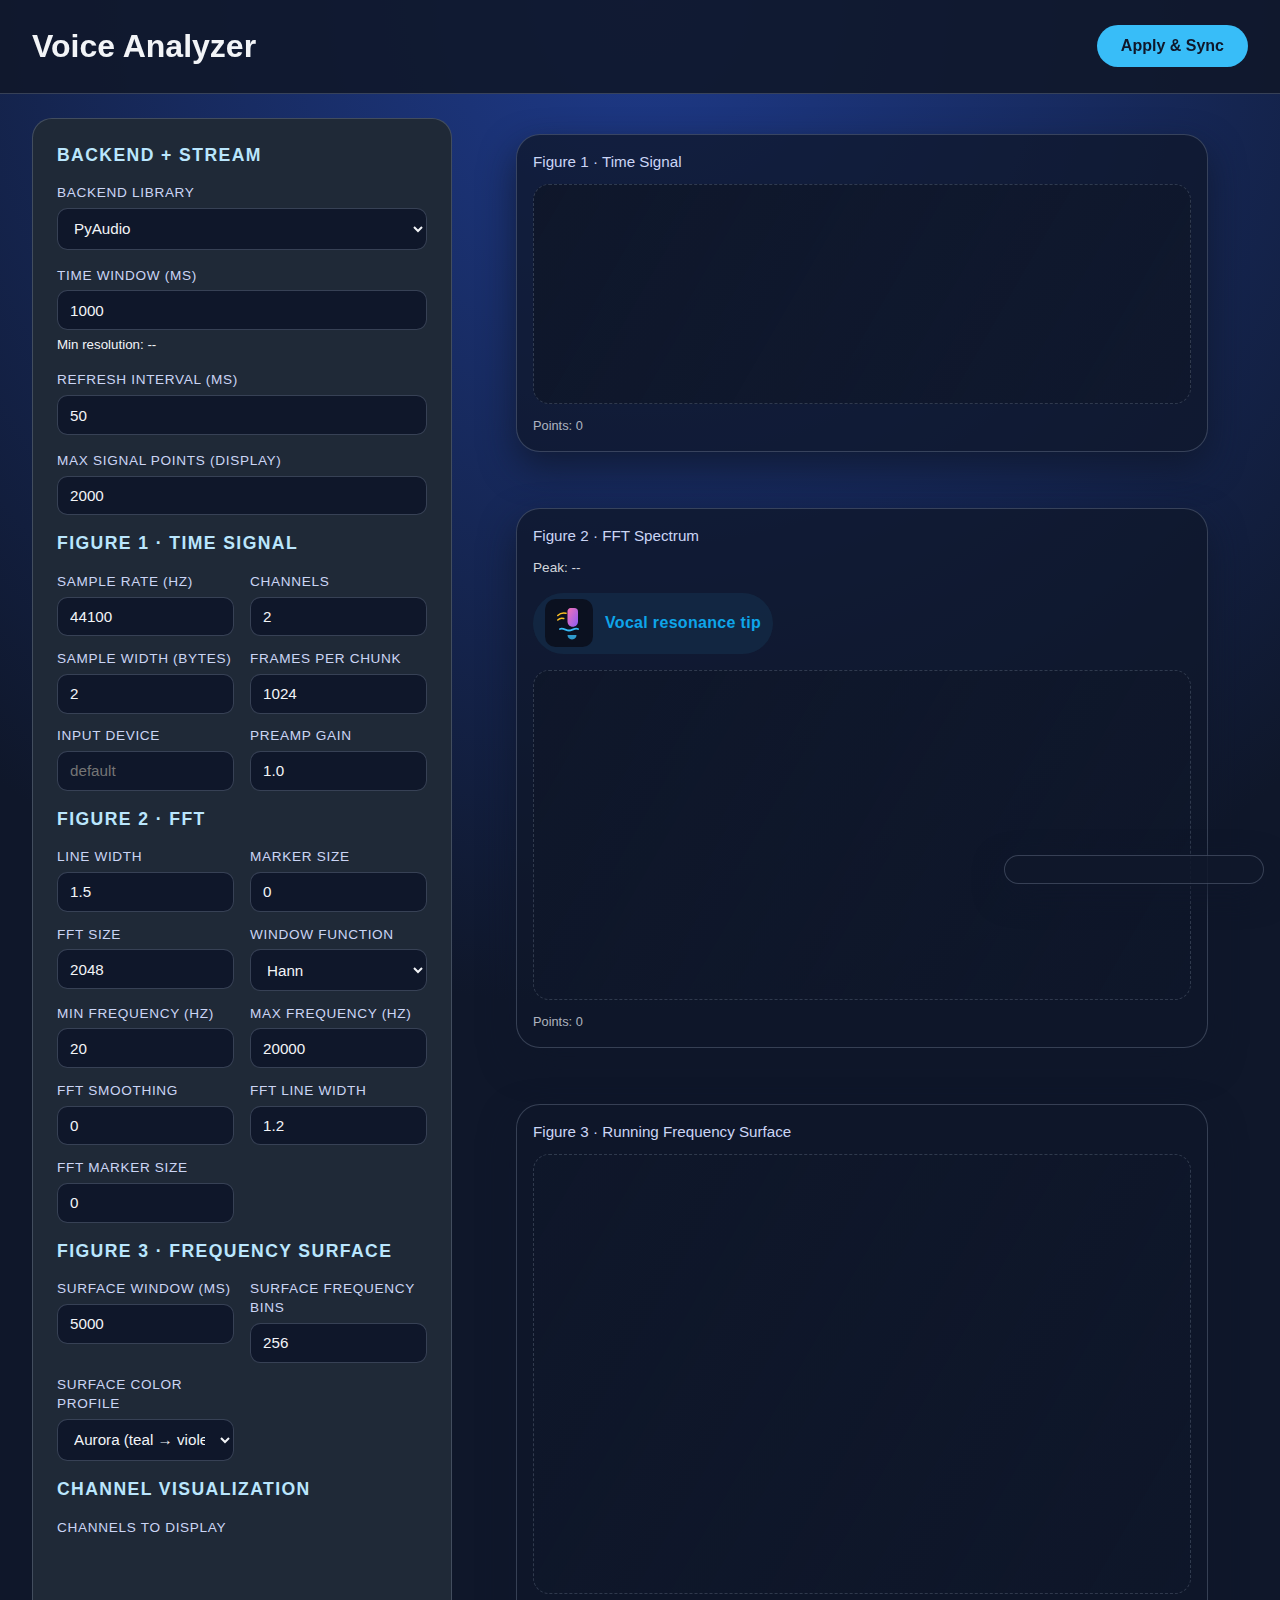
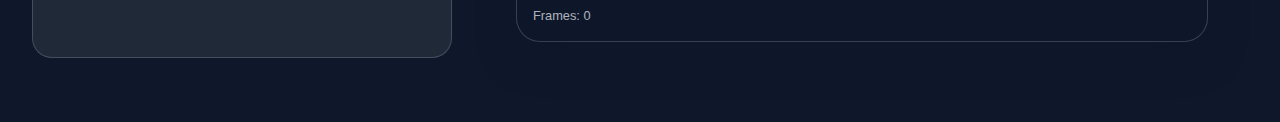
<file: index.html>
<!DOCTYPE html>
<html lang="en">
<head>
  <meta charset="UTF-8" />
  <meta name="viewport" content="width=device-width, initial-scale=1.0" />
  <title>Voice Analyzer Dashboard</title>
  <link rel="stylesheet" href="styles.css" />
  <link rel="icon" type="image/x-icon" href="/favicon.ico" />
</head>
<body>
  <header class="app-header">
    <div>
      <h1>Voice Analyzer</h1>
    </div>
    <button id="applyBtn" class="primary-btn" title="Send the updated configuration to the backend and refresh both figures">Apply &amp; Sync</button>
  </header>

  <main class="layout">
    <section class="control-panel">
      <h2>Backend + Stream</h2>
      <div class="field-group">
        <label for="backendSelect" title="Pick the Python audio streaming backend that the server will use.">Backend Library</label>
        <select id="backendSelect">
          <option value="pyaudio">PyAudio</option>
          <option value="sounddevice">sounddevice</option>
          <option value="synthetic">Synthetic (test tone)</option>
        </select>
      </div>

      <div class="field-group">
        <label for="timeWindow" title="Duration (in milliseconds) of the rolling window shown in Figure 1 and used for FFT.">Time Window (ms)</label>
        <input type="number" id="timeWindow" min="50" max="5000" step="50" value="1000" />
        <small class="helper-text">Min resolution: <span id="timeWindowResolution">--</span></small>
      </div>
      <div class="field-group">
        <label for="refreshInterval" title="How often (in milliseconds) the backend pushes signal + FFT data to the UI.">Refresh Interval (ms)</label>
        <input type="number" id="refreshInterval" min="10" max="1000" step="10" value="50" />
      </div>
      <div class="field-group">
        <label for="signalPointLimit" title="Display-only cap on time-domain samples sent per update; does not affect capture.">Max Signal Points (display)</label>
        <input type="number" id="signalPointLimit" min="200" max="20000" step="100" value="2000" />
      </div>

      <h2>Figure 1 · Time Signal</h2>
      <div class="field-grid">
        <div class="field-group">
          <label for="sampleRate" title="Number of samples per second captured from the stream.">Sample Rate (Hz)</label>
          <input type="number" id="sampleRate" value="44100" min="8000" max="192000" step="100" />
        </div>
        <div class="field-group">
          <label for="channels" title="Total number of channels requested from the backend stream (e.g., 1 for mono, 2 for stereo).">Channels</label>
          <input type="number" id="channels" value="2" min="1" max="8" />
        </div>
        <div class="field-group">
          <label for="sampleWidth" title="Sample width in bytes; defines bit depth of each sample (1=8-bit, 2=16-bit, etc).">Sample Width (bytes)</label>
          <input type="number" id="sampleWidth" value="2" min="1" max="4" />
        </div>
        <div class="field-group">
          <label for="framesPerChunk" title="Number of frames pulled from the backend per chunk; also influences the update cadence.">Frames per Chunk</label>
          <input type="number" id="framesPerChunk" value="1024" min="64" max="8192" step="64" />
        </div>
        <div class="field-group">
          <label for="inputDevice" title="Optional device index or name passed to the backend.">Input Device</label>
          <input type="text" id="inputDevice" placeholder="default" />
        </div>
        <div class="field-group">
          <label for="preampGain" title="Gain applied by backend before visualization; use 1.0 for unity gain.">Preamp Gain</label>
          <input type="number" id="preampGain" value="1.0" step="0.1" min="0.1" max="4" />
        </div>
      </div>

      <h2>Figure 2 · FFT</h2>
      <div class="field-grid">
        <div class="field-group">
          <label for="signalLineWidth" title="Line width (px) used to draw each selected channel in the time signal.">Line Width</label>
          <input type="number" id="signalLineWidth" value="1.5" min="0.5" max="5" step="0.1" />
        </div>
        <div class="field-group">
          <label for="signalMarkerSize" title="Marker size (px) for time signal sample points; set to 0 to hide.">Marker Size</label>
          <input type="number" id="signalMarkerSize" value="0" min="0" max="10" step="0.5" />
        </div>
        <div class="field-group">
          <label for="fftSize" title="Number of samples used per FFT; larger values increase resolution but add latency.">FFT Size</label>
          <input type="number" id="fftSize" value="2048" min="256" max="16384" step="256" />
        </div>
        <div class="field-group">
          <label for="windowType" title="Spectral window applied before FFT to reduce leakage.">Window Function</label>
          <select id="windowType">
            <option value="hann">Hann</option>
            <option value="hamming">Hamming</option>
            <option value="blackman">Blackman</option>
            <option value="rect">Rectangular</option>
          </select>
        </div>
        <div class="field-group">
          <label for="minFreq" title="Lower bound of the displayed frequency axis.">Min Frequency (Hz)</label>
          <input type="number" id="minFreq" value="20" min="0" max="1000" />
        </div>
        <div class="field-group">
          <label for="maxFreq" title="Upper bound of the displayed frequency axis.">Max Frequency (Hz)</label>
          <input type="number" id="maxFreq" value="20000" min="1000" max="48000" />
        </div>
        <div class="field-group">
          <label for="smoothing" title="Exponential average across FFT updates; higher values blend more frames and calm temporal oscillations.">FFT Smoothing</label>
          <input type="number" id="smoothing" value="0" min="0" max="0.9" step="0.1" />
        </div>
        <div class="field-group">
          <label for="fftLineWidth" title="Line width (px) used to draw FFT spectra per channel.">FFT Line Width</label>
          <input type="number" id="fftLineWidth" value="1.2" min="0.5" max="5" step="0.1" />
        </div>
        <div class="field-group">
          <label for="fftMarkerSize" title="Marker size (px) for FFT spectrum points; set to 0 to hide.">FFT Marker Size</label>
          <input type="number" id="fftMarkerSize" value="0" min="0" max="10" step="0.5" />
        </div>
      </div>

      <h2>Figure 3 · Frequency Surface</h2>
      <div class="field-grid">
        <div class="field-group">
          <label for="surfacePlotWindow" title="Duration of the rolling history shown in Figure 3.">Surface Window (ms)</label>
          <input type="number" id="surfacePlotWindow" value="5000" min="500" max="60000" step="500" />
        </div>
        <div class="field-group">
          <label for="surfaceFreqBins" title="Number of FFT bins shown per frame in Figure 3.">Surface Frequency Bins</label>
          <input type="number" id="surfaceFreqBins" value="256" min="32" max="2048" step="32" />
        </div>
        <div class="field-group">
          <label for="surfaceColorProfile" title="Pick the palette used to color the Figure 3 heatmap.">Surface Color Profile</label>
          <select id="surfaceColorProfile">
            <option value="aurora">Aurora (teal → violet)</option>
            <option value="inferno">Inferno (black → orange)</option>
            <option value="ice">Ice (navy → cyan)</option>
          </select>
        </div>
      </div>

      <h2>Channel Visualization</h2>
      <div class="field-group" title="Pick which channels to draw in Figure 1 and Figure 2.">
        <label for="channelSelect">Channels to Display</label>
        <div id="channelSelect" class="channel-checkboxes"></div>
      </div>
    </section>

    <section class="figures">
      <figure class="plot" aria-label="Time domain plot area">
        <figcaption>Figure 1 · Time Signal</figcaption>
        <canvas id="signalCanvas"></canvas>
        <div class="plot-meta">Points: <span id="signalPointCount">0</span></div>
      </figure>
      <figure class="plot" aria-label="FFT plot area">
        <figcaption>Figure 2 · FFT Spectrum</figcaption>
        <div class="fft-peak-info" id="fftPeakInfo">Peak: --</div>
        <div class="vocal-help" id="vocalHelp" tabindex="0" role="note" aria-describedby="vocalHelpText">
          <img
            class="vocal-help__icon"
            src="data:image/svg+xml,%3Csvg xmlns='http://www.w3.org/2000/svg' width='64' height='64' viewBox='0 0 64 64'%3E%3Cdefs%3E%3ClinearGradient id='sing-grad' x1='0' y1='0' x2='1' y2='1'%3E%3Cstop offset='0%25' stop-color='%23f472b6'/%3E%3Cstop offset='100%25' stop-color='%238b5cf6'/%3E%3C/linearGradient%3E%3C/defs%3E%3Crect width='64' height='64' rx='14' fill='%230b1120'/%3E%3Cpath d='M20 40c4-2 8 2 12 2s8-4 12-2' stroke='%2338bdf8' stroke-width='2.5' stroke-linecap='round' fill='none'/%3E%3Cpath d='M44 18v12c0 4-3 7-7 7s-7-3-7-7V16c0-2 2-4 4-4h5a5 5 0 0 1 5 5z' fill='url(%23sing-grad)'/%3E%3Cpath d='M30 48c0 3 2 6 6 6s6-3 6-6z' fill='%2338bdf8' opacity='0.8'/%3E%3Cpath d='M17 22c3-3 7-4 11-3' stroke='%23fbbf24' stroke-width='2' stroke-linecap='round' fill='none'/%3E%3Cpath d='M17 28c2-2 5-3 8-2' stroke='%23fbbf24' stroke-width='2' stroke-linecap='round' fill='none'/%3E%3C/svg%3E"
            alt="Stylized singing icon with microphone and vocal curves"
          />
          <div class="vocal-help__label">Vocal resonance tip</div>
          <div class="vocal-help__tooltip" id="vocalHelpText">
            Professional operatic singing voices show resonant frequencies around 2–4&nbsp;kHz. Aim for steady peaks in that frequency range.
          </div>
        </div>
        <canvas id="fftCanvas"></canvas>
        <div class="plot-meta">Points: <span id="fftPointCount">0</span></div>
      </figure>
      <figure class="plot" aria-label="Frequency surface plot area">
        <figcaption>Figure 3 · Running Frequency Surface</figcaption>
        <canvas id="surfaceCanvas"></canvas>
        <div class="plot-meta">Frames: <span id="surfaceFrameCount">0</span></div>
      </figure>
    </section>
  </main>

  <div id="status" class="status-bar" aria-live="polite"></div>

  <script src="app.js"></script>
</body>
</html>
</file>
<file: styles.css>
:root {
  font-family: 'Segoe UI', Roboto, sans-serif;
  color: #f2f4f7;
  background-color: #0f172a;
  line-height: 1.4;
  --panel-bg: #1f2937;
  --accent: #38bdf8;
  --border: rgba(148, 163, 184, 0.3);
}

* {
  box-sizing: border-box;
}

body {
  margin: 0;
  background: radial-gradient(circle at top, #1e3a8a, #0f172a 55%);
  min-height: 100vh;
  color: inherit;
}

h1, h2 {
  margin: 0;
  font-weight: 600;
}

.app-header {
  display: flex;
  justify-content: space-between;
  align-items: center;
  padding: 1.5rem 2rem;
  border-bottom: 1px solid var(--border);
  background-color: rgba(15, 23, 42, 0.9);
  position: sticky;
  top: 0;
  z-index: 2;
}

.primary-btn {
  background: var(--accent);
  color: #0f172a;
  border: none;
  padding: 0.75rem 1.5rem;
  font-size: 1rem;
  border-radius: 999px;
  font-weight: 600;
  cursor: pointer;
  transition: transform 0.1s ease, box-shadow 0.1s ease;
}

.primary-btn:hover {
  transform: translateY(-1px);
  box-shadow: 0 6px 15px rgba(56, 189, 248, 0.4);
}

.layout {
  display: grid;
  grid-template-columns: minmax(320px, 420px) 1fr;
  gap: 1.5rem;
  padding: 1.5rem 2rem 4rem;
}

.control-panel {
  background-color: var(--panel-bg);
  border-radius: 1.25rem;
  padding: 1.5rem;
  border: 1px solid var(--border);
  display: flex;
  flex-direction: column;
  gap: 1rem;
}

.control-panel h2 {
  font-size: 1.1rem;
  color: #bae6fd;
  text-transform: uppercase;
  letter-spacing: 0.08em;
}

.field-group {
  display: flex;
  flex-direction: column;
  gap: 0.35rem;
}

.field-grid {
  display: grid;
  grid-template-columns: repeat(auto-fit, minmax(140px, 1fr));
  gap: 0.8rem 1rem;
}

label {
  font-size: 0.85rem;
  text-transform: uppercase;
  letter-spacing: 0.05em;
  color: #cbd5f5;
}

input, select {
  background-color: #0f172a;
  border: 1px solid var(--border);
  border-radius: 0.65rem;
  color: inherit;
  padding: 0.65rem 0.75rem;
  font-size: 0.95rem;
}

input:focus, select:focus {
  outline: 2px solid var(--accent);
  outline-offset: 1px;
}

.figures {
  display: flex;
  flex-direction: column;
  gap: 1.5rem;
}

.plot {
  background: rgba(15, 23, 42, 0.75);
  border-radius: 1.5rem;
  padding: 1rem;
  border: 1px solid var(--border);
  min-height: 260px;
  box-shadow: 0 15px 35px rgba(15, 23, 42, 0.75);
}

.plot figcaption {
  font-size: 0.95rem;
  color: #cbd5f5;
  margin-bottom: 0.75rem;
}

.fft-peak-info {
  font-size: 0.85rem;
  margin-bottom: 0.4rem;
  color: rgba(248, 250, 252, 0.85);
}

canvas {
  width: 100%;
  height: 220px;
  border-radius: 1rem;
  background: linear-gradient(120deg, rgba(15, 23, 42, 0.95), rgba(15, 23, 42, 0.65));
  border: 1px dashed rgba(148, 163, 184, 0.25);
}

#fftCanvas {
  height: 330px;
}

#surfaceCanvas {
  height: 440px;
}

.plot-meta {
  margin-top: 0.4rem;
  font-size: 0.8rem;
  color: rgba(226, 232, 240, 0.75);
}

.vocal-help {
  display: inline-flex;
  align-items: center;
  gap: 0.75rem;
  margin: 0.6rem 0 1rem;
  padding: 0.4rem 0.75rem;
  border-radius: 999px;
  background: rgba(56, 189, 248, 0.08);
  color: #0ea5e9;
  cursor: pointer;
  position: relative;
  transition: background 0.2s ease, box-shadow 0.2s ease;
}

.vocal-help:focus-visible {
  outline: 2px solid #38bdf8;
  outline-offset: 4px;
}

.vocal-help:hover,
.vocal-help.is-open {
  background: rgba(56, 189, 248, 0.18);
  box-shadow: 0 6px 18px rgba(14, 165, 233, 0.18);
}

.vocal-help__icon {
  width: 48px;
  height: 48px;
  flex-shrink: 0;
}

.vocal-help__label {
  font-weight: 600;
  letter-spacing: 0.02em;
}

.vocal-help__tooltip {
  position: absolute;
  left: 0;
  top: calc(100% + 0.5rem);
  background: #0f172a;
  color: #f8fafc;
  border-radius: 0.75rem;
  padding: 0.9rem 1rem;
  width: min(360px, 90vw);
  font-size: 0.9rem;
  line-height: 1.4;
  box-shadow: 0 12px 24px rgba(15, 23, 42, 0.45);
  opacity: 0;
  pointer-events: none;
  transform: translateY(-6px);
  transition: opacity 0.2s ease, transform 0.2s ease;
  z-index: 10;
}

.vocal-help:hover .vocal-help__tooltip,
.vocal-help:focus-within .vocal-help__tooltip,
.vocal-help.is-open .vocal-help__tooltip {
  opacity: 1;
  pointer-events: auto;
  transform: translateY(0);
}

.channel-checkboxes {
  display: grid;
  grid-template-columns: repeat(auto-fit, minmax(120px, 1fr));
  gap: 0.6rem;
}

.channel-checkbox {
  display: flex;
  align-items: center;
  gap: 0.4rem;
  background: rgba(15, 23, 42, 0.55);
  border: 1px solid rgba(148, 163, 184, 0.3);
  border-radius: 0.75rem;
  padding: 0.5rem 0.75rem;
  font-size: 0.85rem;
}

.channel-checkbox input[type=\"checkbox\"] {
  accent-color: var(--accent);
  width: 16px;
  height: 16px;
}

.status-bar {
  position: fixed;
  bottom: 1rem;
  right: 1rem;
  min-width: 260px;
  background: rgba(15, 23, 42, 0.85);
  border: 1px solid var(--border);
  border-radius: 1rem;
  padding: 0.85rem 1rem;
  box-shadow: 0 10px 30px rgba(15, 23, 42, 0.8);
  font-size: 0.85rem;
}
.status-bar[data-tone='success'] {
  border-color: rgba(74, 222, 128, 0.6);
  color: #4ade80;
}
.status-bar[data-tone='warning'] {
  border-color: rgba(248, 113, 113, 0.6);
  color: #fca5a5;
}

@media (max-width: 1024px) {
  .layout {
    grid-template-columns: 1fr;
  }
  .control-panel {
    order: 2;
  }
  .figures {
    order: 1;
  }
  canvas {
    height: 180px;
  }
}
</file>
